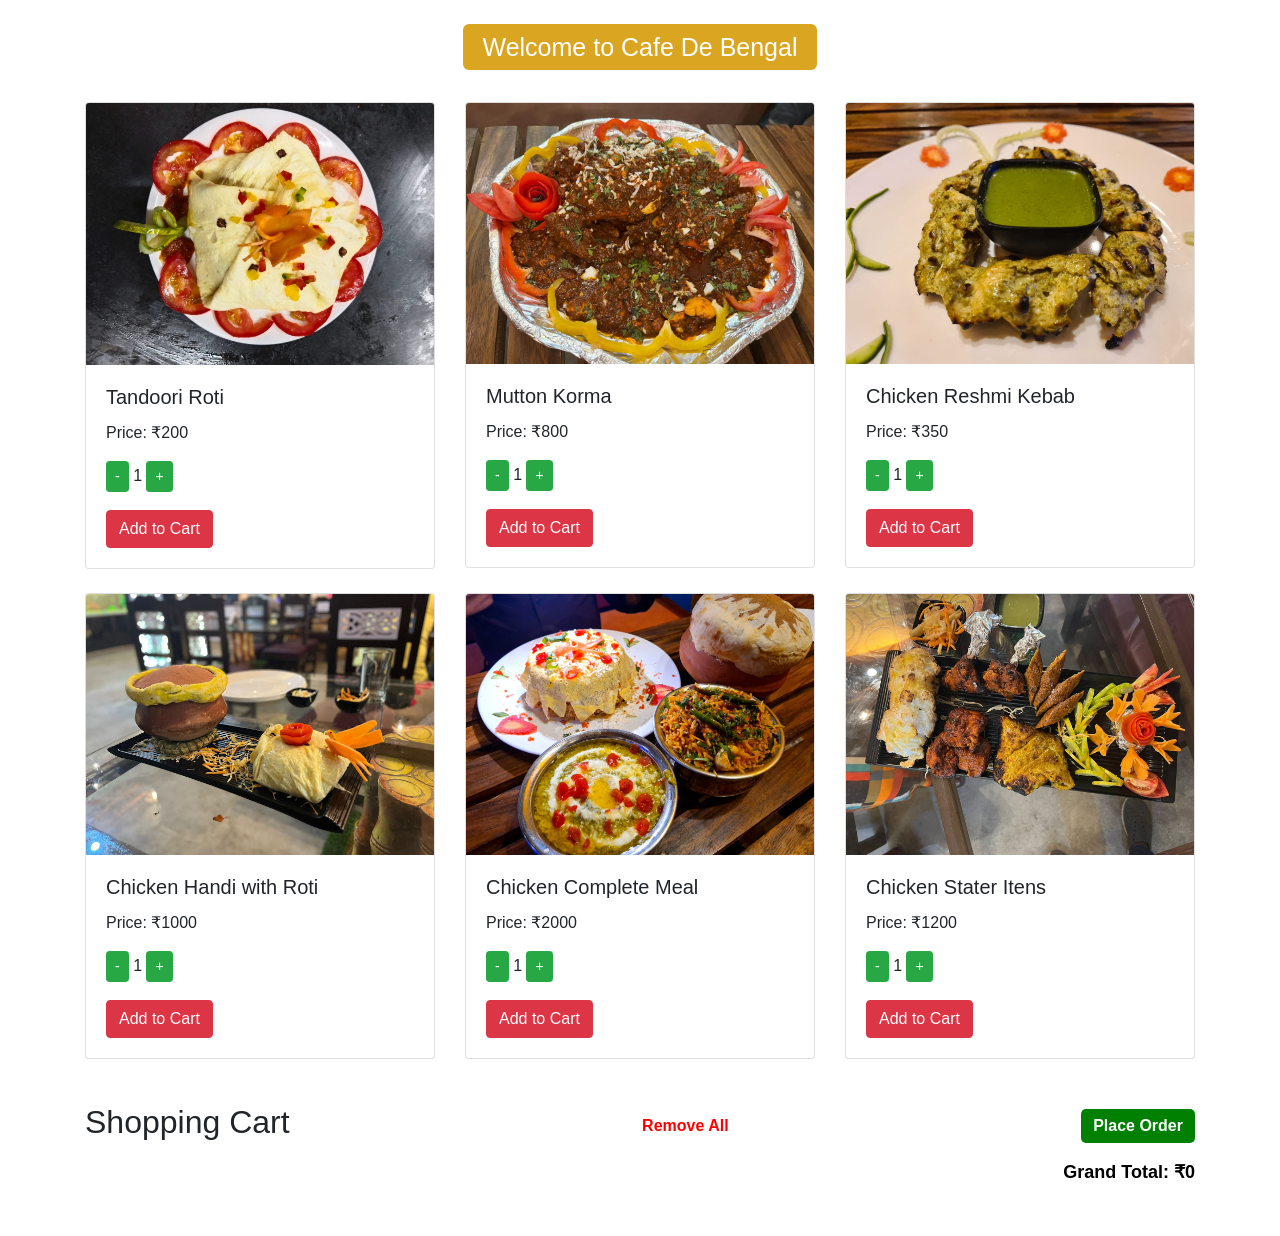
<file: index.html>
<!DOCTYPE html>
<html lang="en">
<head>
    <meta charset="UTF-8">
    <meta name="viewport" content="width=device-width, initial-scale=1.0">
    <title>Product Cards with Shopping Cart</title>
    <link rel="stylesheet" href="https://stackpath.bootstrapcdn.com/bootstrap/4.3.1/css/bootstrap.min.css">
    <link rel="stylesheet" href="style.css">
</head>
<body>

    <div class="container">
        <div class="row text-center py-4">
            <div class="col-12">
                <h1>Welcome to Cafe De Bengal</h1>
            </div>
        </div>
        <div class="row">
            <!-- Product Card 1 -->
            <div class="col-md-4 product-card mb-4">
                <div class="card">
                    <img src="product1.jpg" class="card-img-top" alt="Product 1 Image">
                    <div class="card-body">
                        <h5 class="card-title">Tandoori Roti</h5>
                        <p class="card-text">Price: ₹200</p>
                        <div class="quantity">
                            <button class="btn btn-sm btn-success" onclick="decreaseQuantity(1)">-</button>
                            <span id="quantity1">1</span>
                            <button class="btn btn-sm btn-success" onclick="increaseQuantity(1)">+</button>
                        </div>
                        <button class="btn btn-danger mt-2" onclick="addToCart(1)">Add to Cart</button>
                    </div>
                </div>
            </div>

            <!-- Product Card 2 -->
            <div class="col-md-4 product-card mb-4">
                <div class="card">
                    <img src="product2.jpg" class="card-img-top" alt="Product 2 Image">
                    <div class="card-body">
                        <h5 class="card-title">Mutton Korma</h5>
                        <p class="card-text">Price: ₹800</p>
                        <div class="quantity">
                            <button class="btn btn-sm btn-success" onclick="decreaseQuantity(2)">-</button>
                            <span id="quantity2">1</span>
                            <button class="btn btn-sm btn-success" onclick="increaseQuantity(2)">+</button>
                        </div>
                        <button class="btn btn-danger mt-2" onclick="addToCart(2)">Add to Cart</button>
                    </div>
                </div>
            </div>

            <!-- Product Card 3 -->
            <div class="col-md-4 product-card mb-4">
                <div class="card">
                    <img src="product3.jpg" class="card-img-top" alt="Product 3 Image">
                    <div class="card-body">
                        <h5 class="card-title">Chicken Reshmi Kebab</h5>
                        <p class="card-text">Price: ₹350</p>
                        <div class="quantity">
                            <button class="btn btn-sm btn-success" onclick="decreaseQuantity(3)">-</button>
                            <span id="quantity3">1</span>
                            <button class="btn btn-sm btn-success" onclick="increaseQuantity(3)">+</button>
                        </div>
                        <button class="btn btn-danger mt-2" onclick="addToCart(3)">Add to Cart</button>
                    </div>
                </div>
            </div>
            <!-- Product Card 4 -->
            <div class="col-md-4 product-card mb-4">
                <div class="card">
                    <img src="product4.jpg" class="card-img-top" alt="Product 3 Image">
                    <div class="card-body">
                        <h5 class="card-title">Chicken Handi with Roti</h5>
                        <p class="card-text">Price: ₹1000</p>
                        <div class="quantity">
                            <button class="btn btn-sm btn-success" onclick="decreaseQuantity(4)">-</button>
                            <span id="quantity4">1</span>
                            <button class="btn btn-sm btn-success" onclick="increaseQuantity(4)">+</button>
                        </div>
                        <button class="btn btn-danger mt-2" onclick="addToCart(4)">Add to Cart</button>
                    </div>
                </div>
            </div>
            <!-- Product Card 5 -->
            <div class="col-md-4 product-card mb-4">
                <div class="card">
                    <img src="product5.jpg" class="card-img-top" alt="Product 3 Image">
                    <div class="card-body">
                        <h5 class="card-title">Chicken Complete Meal</h5>
                        <p class="card-text">Price: ₹2000</p>
                        <div class="quantity">
                            <button class="btn btn-sm btn-success" onclick="decreaseQuantity(5)">-</button>
                            <span id="quantity5">1</span>
                            <button class="btn btn-sm btn-success" onclick="increaseQuantity(5)">+</button>
                        </div>
                        <button class="btn btn-danger mt-2" onclick="addToCart(5)">Add to Cart</button>
                    </div>
                </div>
            </div>
            <!-- Product Card 6 -->
            <div class="col-md-4 product-card mb-4">
                <div class="card">
                    <img src="product6.jpg" class="card-img-top" alt="Product 3 Image">
                    <div class="card-body">
                        <h5 class="card-title">Chicken Stater Itens</h5>
                        <p class="card-text">Price: ₹1200</p>
                        <div class="quantity">
                            <button class="btn btn-sm btn-success" onclick="decreaseQuantity(6)">-</button>
                            <span id="quantity6">1</span>
                            <button class="btn btn-sm btn-success" onclick="increaseQuantity(6)">+</button>
                        </div>
                        <button class="btn btn-danger mt-2" onclick="addToCart(6)">Add to Cart</button>
                    </div>
                </div>
            </div>
        </div>

        <!-- Shopping Cart -->
        <div id="cart">
            <div class="cart-header">
                <h2>Shopping Cart</h2>
                <span class="remove-all-btn" onclick="removeAllItems()">Remove All</span>
                <span class="place-order-btn" onclick="placeOrder()">Place Order</span>
            </div>
            <div id="cart-items"></div>
            <p class="grand-total-text">Grand Total: ₹<span id="grand-total">0</span></p>
            <div class="order-placed" id="order-placed-message"></div>
        </div>
    </div>
    </div>

    <script src="script.js"></script>

    <script src="https://code.jquery.com/jquery-3.3.1.slim.min.js"></script>
    <script src="https://cdnjs.cloudflare.com/ajax/libs/popper.js/1.14.7/umd/popper.min.js"></script>
    <script src="https://stackpath.bootstrapcdn.com/bootstrap/4.3.1/js/bootstrap.min.js"></script>
</body>
</html>
</file>
<file: style.css>
.card-img {
            max-height: 200px;
            object-fit: cover;
        }

        #cart {
            margin-top: 20px;
        }

        .cart-header {
            display: flex;
            justify-content: space-between;
            align-items: center;
            margin-bottom: 10px;
        }

        .remove-all-btn {
    color: red;
    cursor: pointer;
    font-weight: 600;
}

        .cart-item {
            border: 1px solid #ddd;
            padding: 10px;
            margin-bottom: 10px;
            display: flex;
            justify-content: space-between;
            align-items: center;
        }
        .quantity {
             padding-bottom: 10px;
        }   
        .cart-item img {
            max-width: 50px;
            margin-right: 10px;
        }
        .place-order-btn {
            color: #fff;
    padding: 5px 12px;
    cursor: pointer;
    background: green;
    border-radius: 5px;
    font-weight: 600;
        }
        .order-placed {
            margin-top: 20px;
            color: green;
        }
        .remove-btn {
            color: red;
            cursor: pointer;
        }
        .grand-total-text{
            font-weight: bold;
            color: black;
            font-size: 18px;
            margin-bottom: 50px;
            text-align: right;
        }
        h1{
            background-color: goldenrod;
            color: #fff;
            font-size: 25px;
            font-weight: 500;
            display: inline-block;
            padding: 8px 20px;
            border-radius: 6px;
        }
</file>
